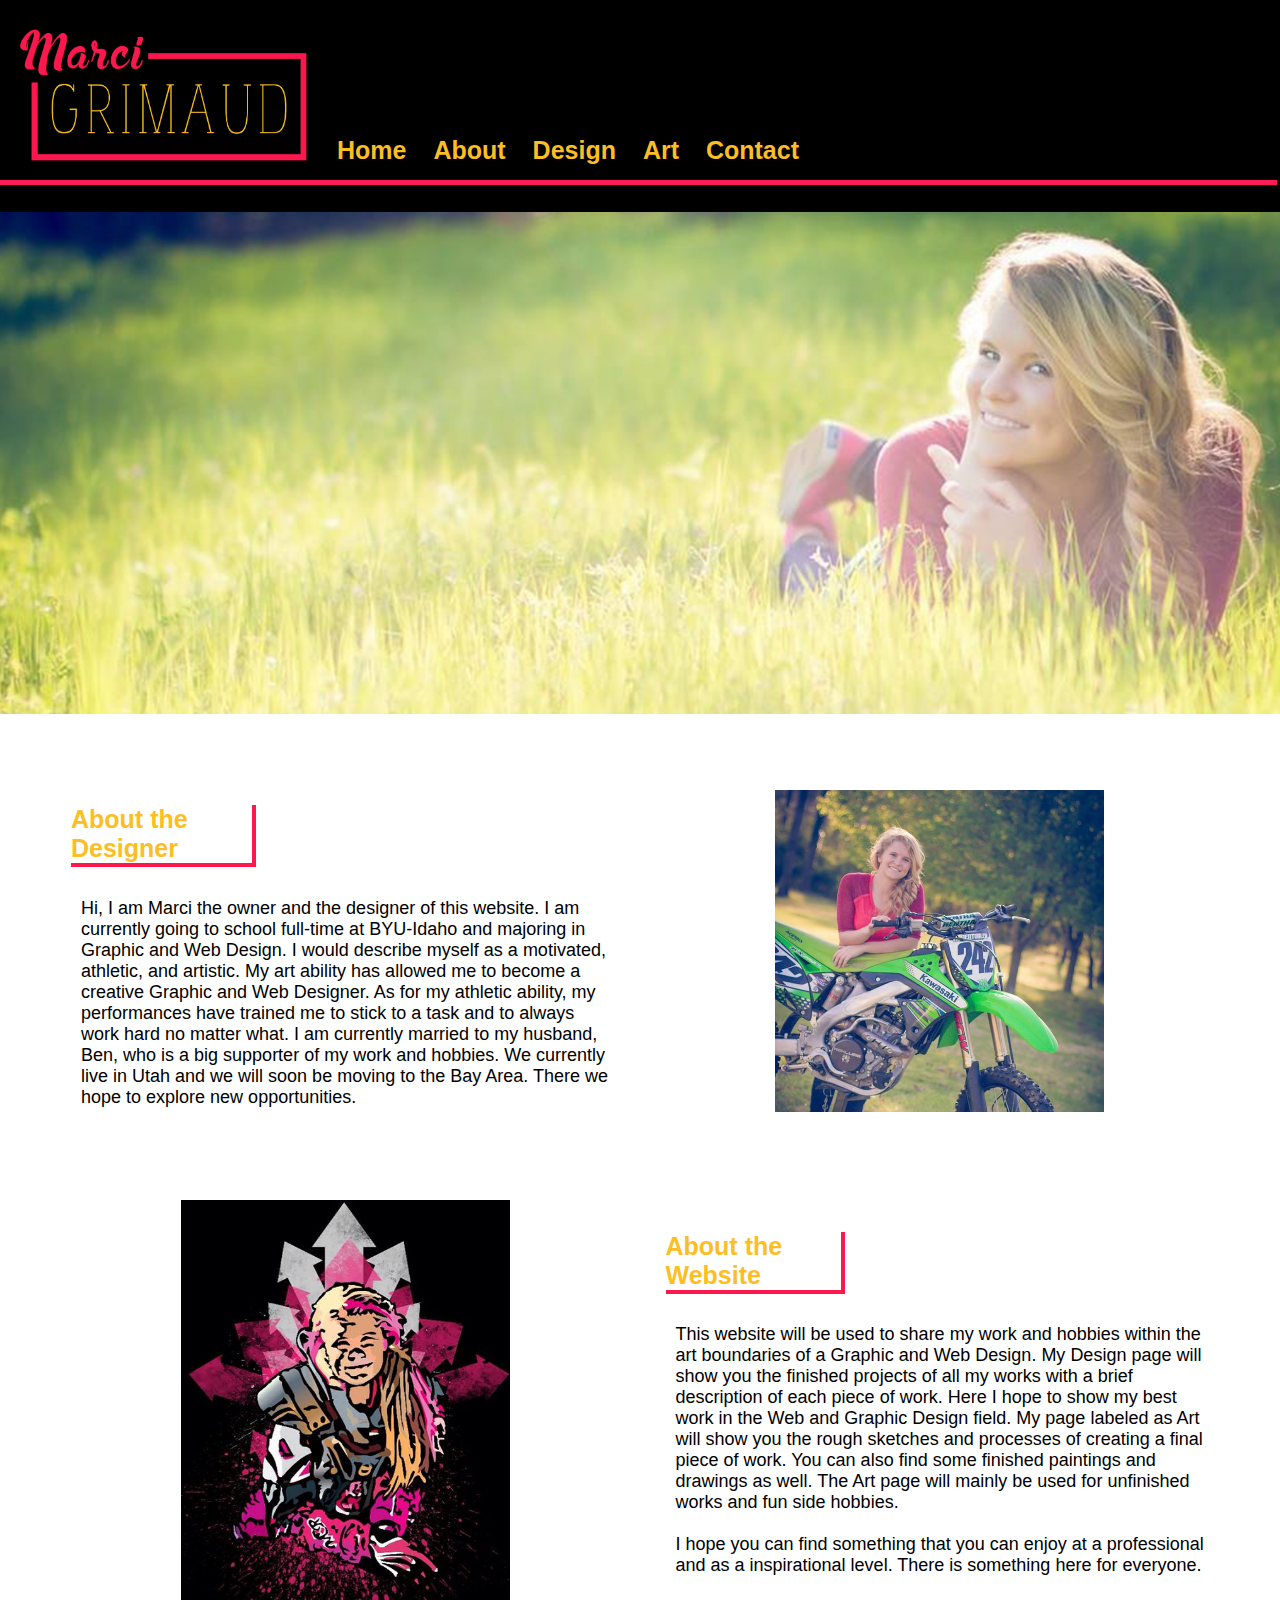
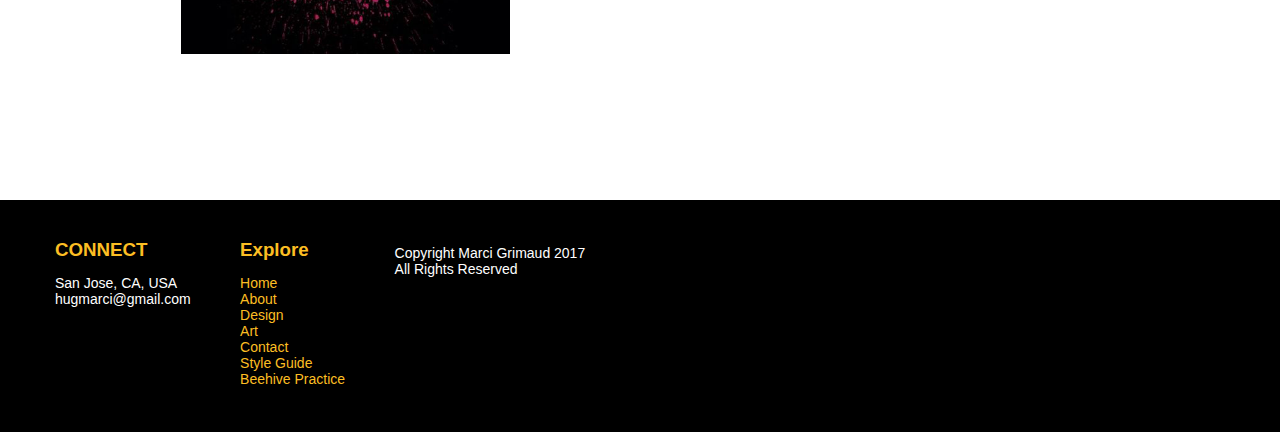
<file: mgabout.html>
<!DOCTYPE HTML>
<html lang="en">
	<head>
		<title> About Hugmarci</title>
		<meta charset="UTF-8"/>
    	<link href="styleguide.css" type="text/css" rel="stylesheet" />
	</head>
	<body>
		
<!-- Navigation Section -->		
		<nav id="mainnav">
			<img src="images/Logo.png" class="navlogo" alt="Website's Logo">
				<ul>
					<li><a href="mghome.html">Home</a></li>
					<li><a href="mgabout.html">About</a></li>
					<li><a href="mgdesign.html">Design</a></li>
					<li><a href="mgart.html">Art</a></li>
					<li><a href="mgcontact.html">Contact</a></li>
				</ul>
		</nav>
				
				
					
<!-- Body Section -->		
		<img src="images/aboutbanner.png" class="banner" id="photoban"  alt="Picture of me laying in the tall grass">
	<section class= "fullbody">	
		
		<Section id="section1"> 
			<div class="rightcol1" >

				<h2 class="abouthwidth1">About the Designer</h2>
				<p class="We-believe-that">Hi, I am Marci the owner and the designer of 
				this website.  I am currently going to school full-time at BYU-Idaho and 
				majoring in Graphic and Web Design. I would describe myself as a motivated, 
				athletic, and artistic. My art ability has allowed me to become a creative 
				Graphic and Web Designer. As for my athletic ability, my performances have 
				trained me to stick to a task and to always work hard no matter what. I am 
				currently married to my husband, Ben, who is a big supporter of my work and 
				hobbies. We currently live in Utah and we will soon be moving to the Bay Area. 
				There we hope to explore new opportunities.  </p>
			</div>
	
			<div class="leftcol1">
				<img class="photo" src="images/memx.png" alt="Me and my dirtbike" Width="500"> <br>
			</div>
		</Section>
				
			
			
		<section id="section2">
			<div class="rightcol2">

				<img class="photo" src="images/potrait.png" alt= "Graphic Design Portrait, Abstract" Width="400">
			</div>

			<div class="leftcol2">
					
				<h2 class="abouthwidth2">About the Website</h2>
				<p>This website will be used to share my work and hobbies within the art 
				boundaries of a Graphic and Web Design. My Design page will show you the 
				finished projects of all my works with a brief description of each piece of 
				work. Here I hope to show my best work in the Web and Graphic Design field. 
				My page labeled as Art will show you the rough sketches and processes of 
				creating a final piece of work. You can also find some finished paintings 
				and drawings as well. The Art page will mainly be used for unfinished works 
				and fun side hobbies. 
				 <br>
				 <br>
				 I hope you can find something that you can enjoy at a professional and 
				 as a inspirational level. There is something here for everyone.
				 <p>
			</div>
		</section>	
		
		
		
	</section>		
	
	
	<footer>
		<ul>
			<li>
				<h3>CONNECT</h3>
				<p class="footertxt">
					San Jose, CA, USA
					<br>
					hugmarci@gmail.com
				</p>
			</li>
			
			<li>
				<h3>Explore</h3>
				<p class="footertxt">
					<a href="mghome.html"> Home </a>
					<br>
					<a href="mgabout.html"> About</a>
					<br>
					<a href="mgdesign.html"> Design</a>
					<br>
					<a href="mgart.html"> Art</a>
					<br>
					<a href="mgcontact.html"> Contact</a>
					<br>
					<a href="styleguide.html">Style Guide</a>
					<br>
					<a href="http://hugmarcidesign.com/practice/index.html">Beehive Practice</a>
				</p>
			</li>
			<li>
				<p class="footertxt">
					Copyright Marci Grimaud 2017
					<br>
					All Rights Reserved
				</p>
			</li>
		</ul>
	</footer>
		
	</body>
</html>
</file>
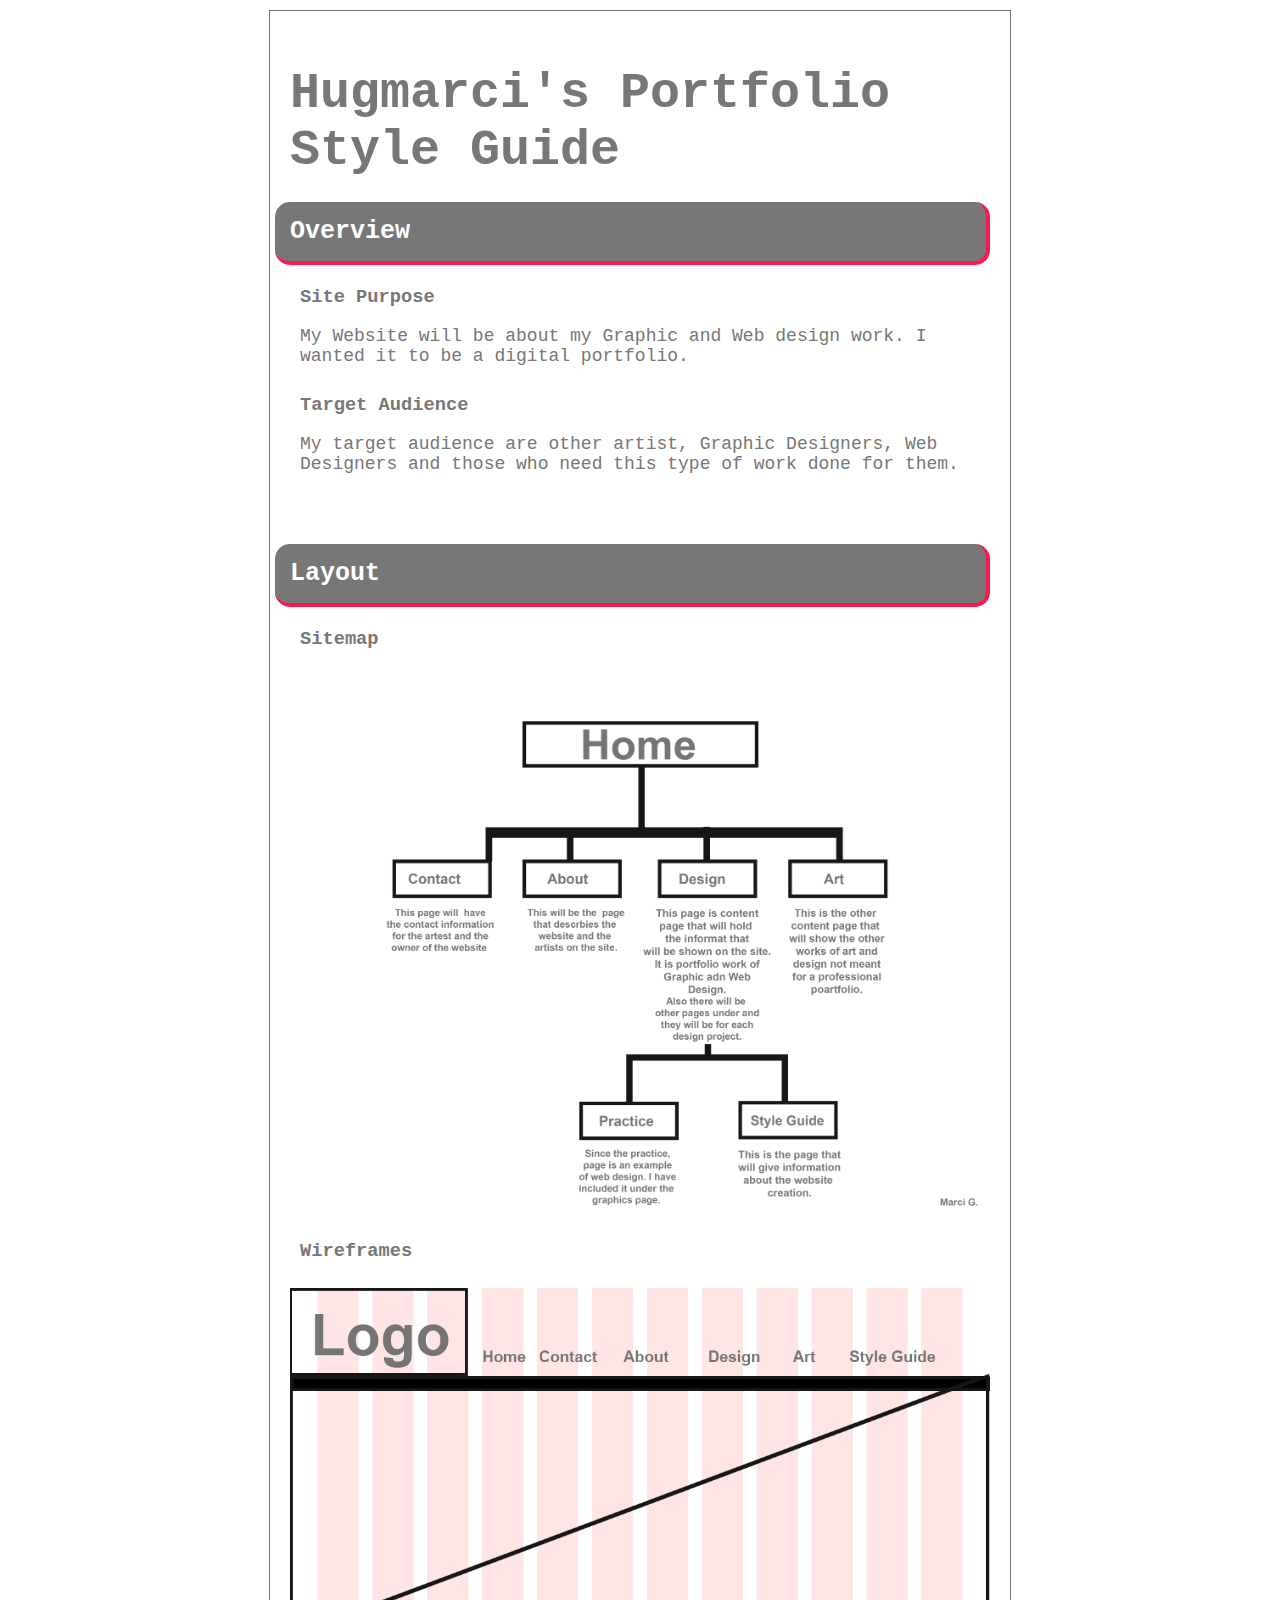
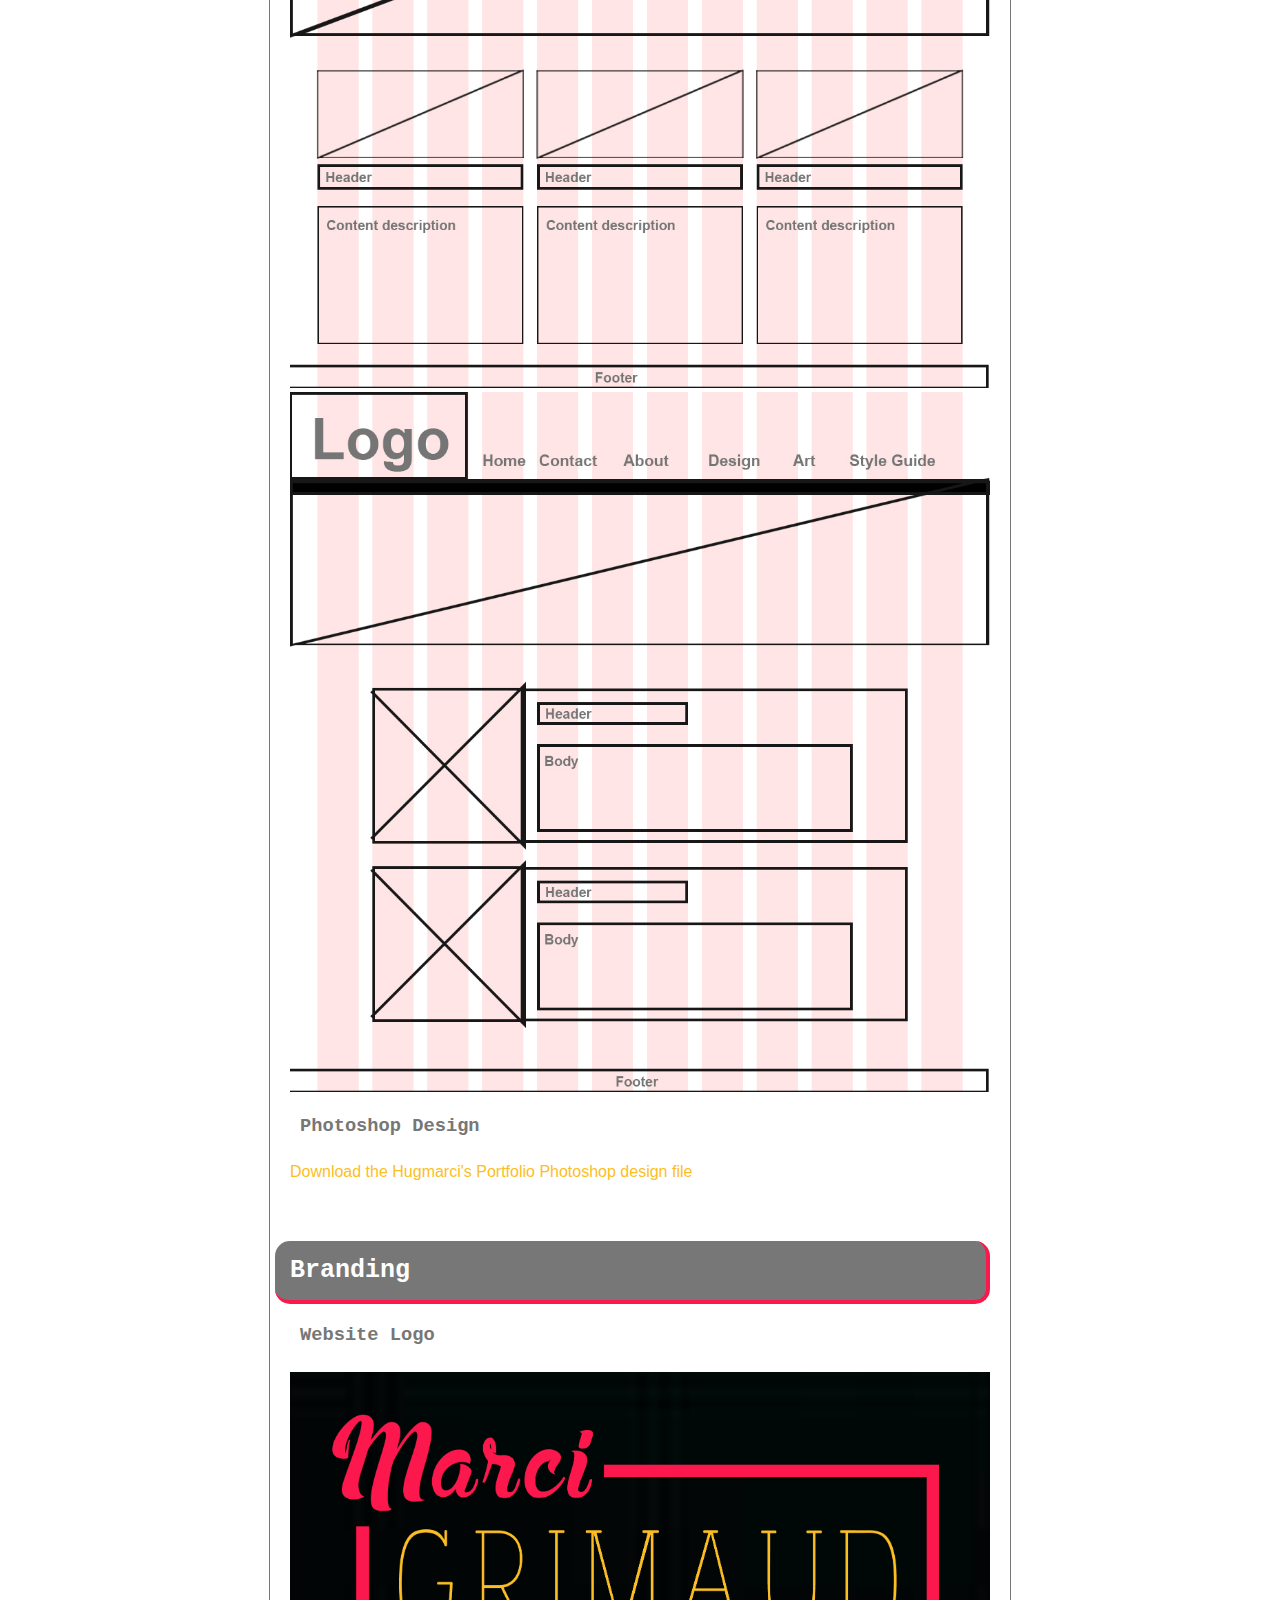
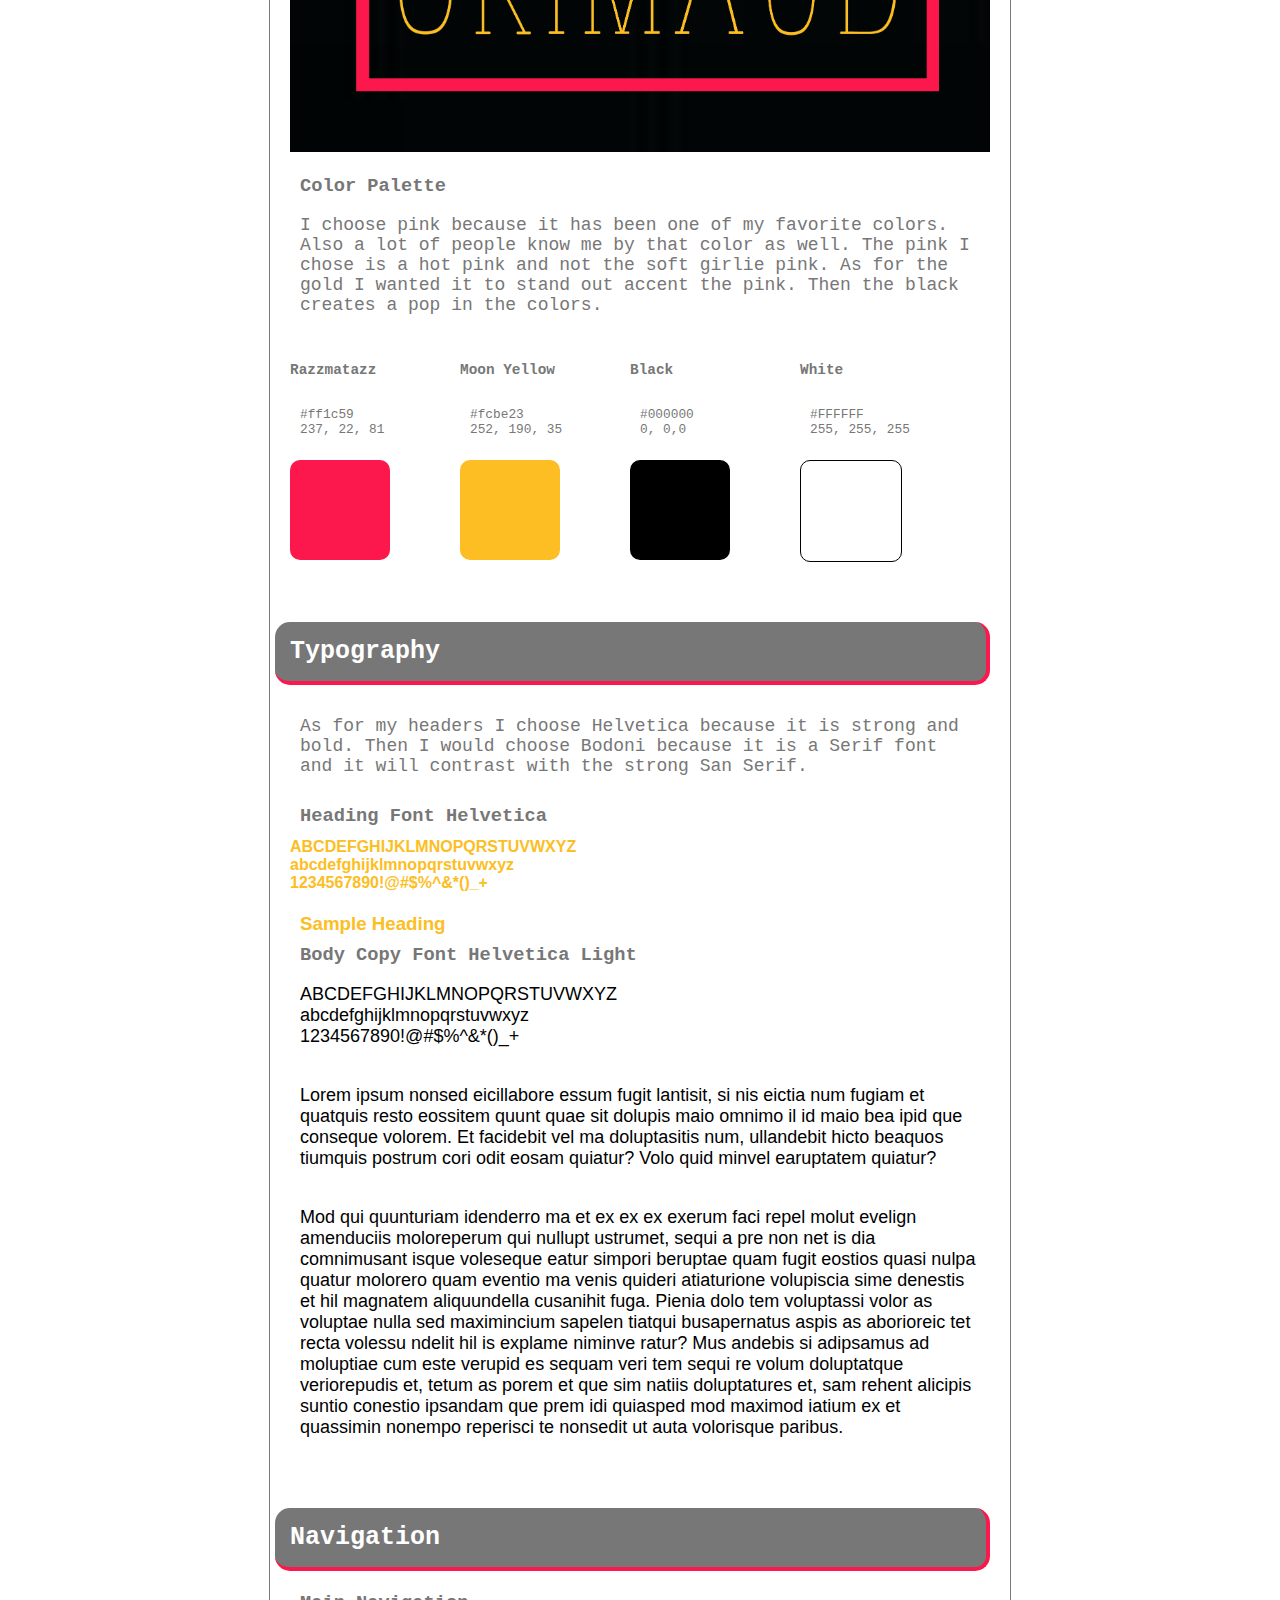
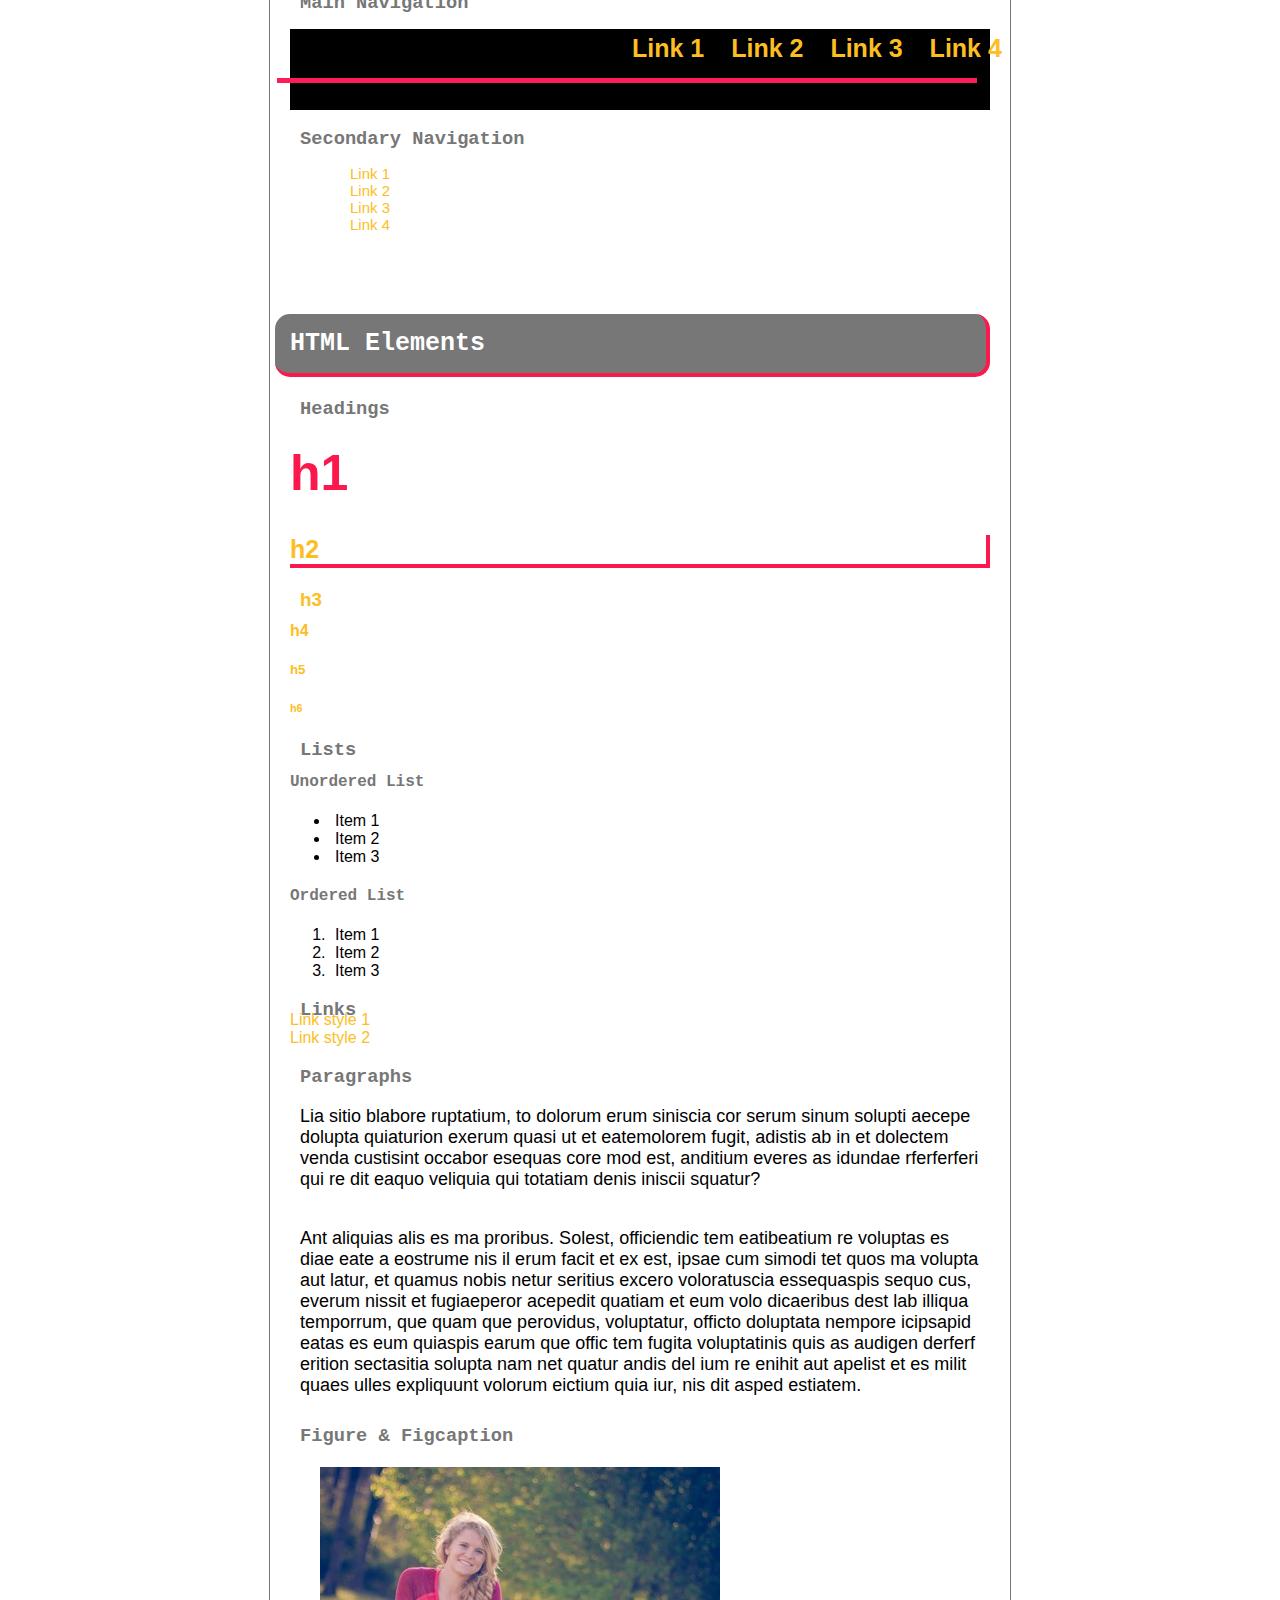
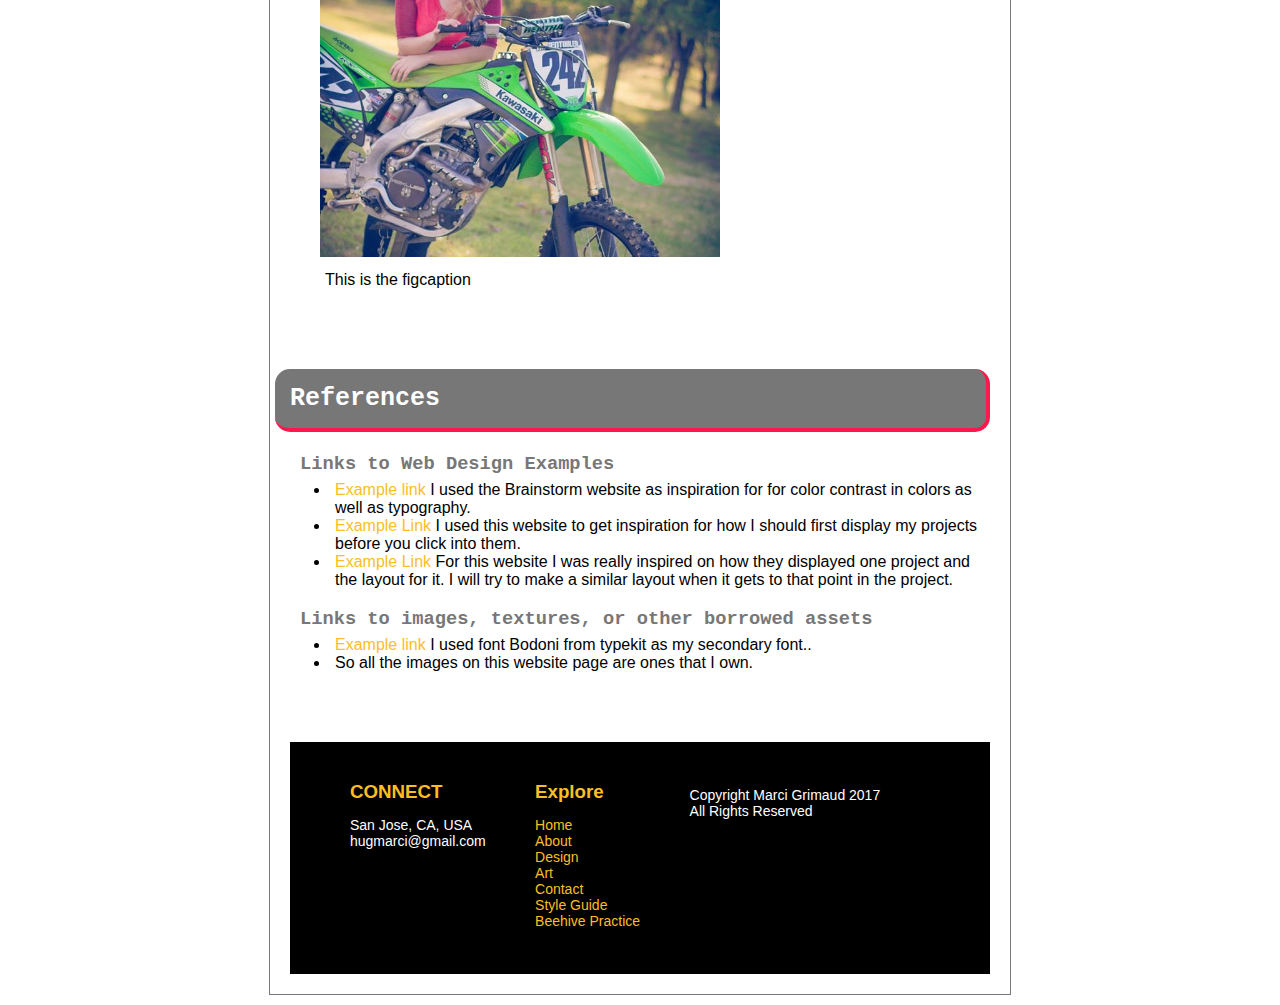
<file: styleguide.html>
<!DOCTYPE html>
<html lang="en">
	<head>
		<title> Hugmarci's Portfolio Style Guide</title>
		<meta charset="UTF-8"/>
    	<link href="styleguide.css" type="text/css" rel="stylesheet" />
	</head>
	<body id="bodystyleguide">
		<h1 class="styleguide">Hugmarci's Portfolio Style Guide</h1>
		
		
<!-- Overview Section -->

		<section>
			<h2 class="styleguide">Overview</h2>
			<h3 class="styleguide">Site Purpose</h3>
			<p class="styleguide">My Website will be about my Graphic and Web design work. 
			I wanted it to be a digital portfolio.</p>
			<h3 class="styleguide">Target Audience</h3>
			<p class="styleguide">My target audience are other artist, Graphic Designers, Web Designers 
			and those who need this type of work done for them.</p>
		</section>
		
<!-- Layout Section -->		
		
		<section>
			<h2 class="styleguide">Layout</h2>
			<h3 class="styleguide">Sitemap</h3><br><br>
			<img src="images/hugmarciSiteguide.png" width="700" alt="Hugmarci's Portfolio Sitemap image"/>
			<h3 class="styleguide">Wireframes</h3><br><br>
			<img src="images/hugmarciwireframehome.png" width="700" alt="Hugmarci's Portfolio Wireframe 1 image"/>
			<img src="images/hugmarciwireframe.png" width="700" alt="Hugmarci's Portfolio Wireframe 2 image"/>
			<h3 class="styleguide">Photoshop Design</h3><br><br>
			<!-- You have not created this file yet. When this is completed you will need to 
			upload it to your website and update the following link. -->
			<a href="images/Mock-UpMarciG.psd">Download the Hugmarci's Portfolio Photoshop design file</a>
		</section>
		
<!-- Branding Section -->		
		
		<section>	
			<h2 class="styleguide">Branding</h2>
			<h3 class="styleguide">Website Logo</h3><br><br>
			<img src="images/hugmarcilogo.png" width="400" alt="Hugmarci's Portfolio Logo image"/>
			<h3 class="styleguide">Color Palette</h3>
			<p class="styleguide">I choose pink because it has been one of my favorite 
			colors. Also a lot of people know me by that color as well. The pink I chose 
			is a hot pink and not the soft girlie pink. As for the gold I wanted it to 
			stand out accent the pink.  Then the black creates a pop in the colors.  </p>
			
			<div id="color1" class="colorgroup">
				<h4 class="styleguide">Razzmatazz</h4>
				<p class="styleguide">#ff1c59<br/>
				237, 22, 81</p>
				<div class="swatches" id="swatch1"></div>
			</div>
			
			<div id="color2" class="colorgroup">
				<h4 class="styleguide">Moon Yellow</h4>
				<p class="styleguide">#fcbe23<br/>
				252, 190, 35</p>
				<div class="swatches" id="swatch2"></div>
			</div>
			
			<div id="color3" class="colorgroup">
				<h4 class="styleguide">Black</h4>
				<p class="styleguide">#000000<br/>
				0, 0,0</p>
				<div class="swatches" id="swatch3"></div>
			</div>
			
			<div id="color4" class="colorgroup">
				<h4 class="styleguide">White</h4>
				<p class="styleguide">#FFFFFF<br/>
				255, 255, 255</p>
				<div class="swatches" id="swatch4"></div>
			</div>
			<div class="clear"></div>
		</section>
		
<!-- Typography Section -->		
		
		<section>	
			<h2 class="styleguide">Typography</h2>
			<p class="styleguide">As for my headers I choose Helvetica because it is strong and bold. 
			Then I would choose Bodoni because it is a Serif font and it will contrast with the strong San Serif. </p>
			
			<h3 class="styleguide">Heading Font Helvetica</h3>
			<h4>ABCDEFGHIJKLMNOPQRSTUVWXYZ<br/>
			abcdefghijklmnopqrstuvwxyz<br/>
			1234567890!@#$%^&amp;*()_+</h4>
			<h3>Sample Heading</h3>
			
			<h3 class="styleguide">Body Copy Font Helvetica Light</h3>
			<p>ABCDEFGHIJKLMNOPQRSTUVWXYZ<br/>
			abcdefghijklmnopqrstuvwxyz<br/>
			1234567890!@#$%^&amp;*()_+</p>
			<p>Lorem ipsum nonsed eicillabore essum fugit lantisit, si nis eictia num fugiam et quatquis resto eossitem quunt quae sit dolupis maio omnimo il id maio bea ipid que conseque volorem. Et facidebit vel ma doluptasitis num, ullandebit hicto beaquos tiumquis postrum cori odit eosam quiatur? Volo quid minvel earuptatem quiatur?</p>
			<p>Mod qui quunturiam idenderro ma et ex ex ex exerum faci repel molut evelign amenduciis moloreperum qui nullupt ustrumet, sequi a pre non net is dia comnimusant isque voleseque eatur simpori beruptae quam fugit eostios quasi nulpa quatur molorero quam eventio ma venis quideri atiaturione volupiscia sime denestis et hil magnatem aliquundella cusanihit fuga. Pienia dolo tem voluptassi volor as voluptae nulla sed maximincium sapelen tiatqui busapernatus aspis as aborioreic tet recta volessu ndelit hil is explame niminve ratur?
Mus andebis si adipsamus ad moluptiae cum este verupid es sequam veri tem sequi re volum doluptatque veriorepudis et, tetum as porem et que sim natiis doluptatures et, sam rehent alicipis suntio conestio ipsandam que prem idi quiasped mod maximod iatium ex et quassimin nonempo reperisci te nonsedit ut auta volorisque paribus.</p>
		</section>
		
<!-- Navigation Section -->		
		
		<section>	
			<h2 class="styleguide">Navigation</h2>
			<h3 class="styleguide">Main Navigation</h3>
			<nav id="mainnav">
				<ul>
					<li><a href="#">Link 1</a></li>
					<li><a href="#">Link 2</a></li>
					<li><a href="#">Link 3</a></li>
					<li><a href="#">Link 4</a></li>
				</ul>
				
			</nav>
			<h3 class="styleguide">Secondary Navigation</h3>
			<nav id="secondnav">
				<ul>
					<li><a href="#">Link 1</a></li>
					<li><a href="#">Link 2</a></li>
					<li><a href="#">Link 3</a></li>
					<li><a href="#">Link 4</a></li>
				</ul>
			</nav>
		</section>
		
<!-- HTML Elements Section -->		
		
		<section>
			<h2 class="styleguide">HTML Elements</h2>
			<h3 class="styleguide">Headings</h3>
			<h1>h1</h1>
			<h2>h2</h2>
			<h3>h3</h3>
			<h4>h4</h4>
			<h5>h5</h5>
			<h6>h6</h6>
			<h3 class="styleguide">Lists</h3>
			<h4 class="styleguide">Unordered List</h4>
			<ul>
			  <li>Item 1</li>
			  <li>Item 2</li>
			  <li>Item 3</li>
			</ul>
			<h4 class="styleguide">Ordered List</h4>
			<ol>
			  <li>Item 1</li>
			  <li>Item 2</li>
			  <li>Item 3</li>
			</ol>
			
			<h3 class="styleguide">Links</h3>
			<a href="#">Link style 1</a><br/>
			<a href="#" class="linkstyle2">Link style 2</a>

			<h3 class="styleguide">Paragraphs</h3>
			<p>Lia sitio blabore ruptatium, to dolorum erum siniscia cor serum sinum 
			solupti aecepe dolupta quiaturion exerum quasi ut et eatemolorem fugit, adistis
			 ab in et dolectem venda custisint occabor esequas core mod est, anditium everes as idundae rferferferi qui re dit eaquo veliquia qui totatiam denis iniscii squatur?</p>
			<p>Ant aliquias alis es ma proribus. Solest, officiendic tem eatibeatium re 
			voluptas es diae eate a eostrume nis il erum facit et ex est, ipsae cum simodi 
			tet quos ma volupta aut latur, et quamus nobis netur seritius excero voloratuscia
			essequaspis sequo cus, everum nissit et fugiaeperor acepedit quatiam et eum volo
			 dicaeribus dest lab illiqua temporrum, que quam que perovidus, voluptatur, 
			 officto doluptata nempore icipsapid eatas es eum quiaspis earum que offic 
			 tem fugita voluptatinis quis as audigen derferf erition sectasitia solupta 
			 nam net quatur andis del ium re enihit aut apelist et es milit quaes ulles 
			 expliquunt volorum eictium quia iur, nis dit asped estiatem. </p>
			
			<h3 class="styleguide">Figure & Figcaption</h3>
			<figure>
				<img src="images/memx.png" alt="Figure image Of me and my dirtbike" />
				<figcaption>This is the figcaption</figcaption>
			</figure>		
		</section>
		
<!-- References Section -->		
		
		<section>
			<h2 class="styleguide">References</h2>
			<!-- List the websites you used as inspiration or plan on using for inspiration. Also include which elements of these websites you used or plan on using. -->
			<h3 class="styleguide">Links to Web Design Examples</h3>
			<ul class="styleguide">
				<li><a href="https://brainstorm.ie/">Example link</a> I used the Brainstorm website as 
				inspiration for for color contrast in colors as well as typography. </li>
				<li><a href="https://mnf.at/projekte/radio-energy.html">Example Link</a> I 
				used this website to get inspiration for how I should first display my projects before you click into them. </li>
				<li><a href="http://www.hewasborn.com/#/">Example Link</a> For this website I was really 
				inspired on how they displayed one project and the layout for it. I will try to make a similar layout when it gets to that point in the project.</li>
			</ul>
			<h3 class="styleguide">Links to images, textures, or other borrowed assets</h3>
			<ul class="styleguide">
				<li><a href="https://typekit.com/fonts/ltc-bodoni-175">Example link</a> I used font Bodoni from typekit as my secondary font.. </li>
				<li>So all the images on this website page are ones that I own.</li>
			</ul>
		</section>
		
	
	<footer>
		<ul>
			<li>
				<h3>CONNECT</h3>
				<p class="footertxt">
					San Jose, CA, USA
					<br>
					hugmarci@gmail.com
				</p>
			</li>
			
			<li>
				<h3>Explore</h3>
				<p class="footertxt">
					<a href="mghome.html"> Home </a>
					<br>
					<a href="mgabout.html"> About</a>
					<br>
					<a href="mgdesign.html"> Design</a>
					<br>
					<a href="mgart.html"> Art</a>
					<br>
					<a href="mgcontact.html"> Contact</a>
					<br>
					<a href="styleguide.html">Style Guide</a>
					<br>
					<a href="http://hugmarcidesign.com/practice/index.html">Beehive Practice</a>
				</p>
			</li>
			<li>
				<p class="footertxt">
					Copyright Marci Grimaud 2017
					<br>
					All Rights Reserved
				</p>
			</li>
		</ul>
	</footer>
		</body>

</html>
</file>
<file: styleguide.css>
/* --------------------------------------------- */
/* --------- Branding: Color Palette ----------- */
/* --------------------------------------------- */
/* These are the colors of the boxes under the Branding section */
#swatch1{
	background-color: #fc184d;
}	
#swatch2{
	background-color: #fcbe23;
}	
#swatch3{
	background-color: #000000;
}	
#swatch4{
	background-color: #FFFFFF;
	border:black solid 1px;
}		

/* ----------------------------------------------------- */
/* --------- Typography: Heading & Body Copy ----------- */
/* ----------------------------------------------------- */
/* These are the font families of all the headings and body copy */


body{
	font-family: "Helvetica", serif;
	font-style: normal;
	font-weight: lighter;
	margin: -5px;
	margin-bottom: 0px;
	margin-right: -10px;

}

.fullbody{
	padding: 40px;
	
	display: block;

    overflow-x:auto;
    
	
	max-width: 100%;
	
	vertical-align: middle;
	
}

h1,h2,h3,h4,h5,h6{
	font-family: "Helvetica", 'san-serif';
}

p {
	font-size: 18px;
}

footer p {
	font-size: 14px;
}


img {
	width: 100%;

}
/* -------------------------------------------------- */
/* --------- Navigation: Main & Secondary ----------- */
/* -------------------------------------------------- */
/* Colors, style, floating, shapes, etc of main & secondary navs */

/* Main Navigation Style */
#mainnav{
	background-color: #000000;
	padding-bottom: 2px;
	
	font-family: "Helvetica", 'san-serif';
	font-size: 25px;
	font-weight: bold;
	
	list-style-type: none;
		
	margin: auto;
		
	width: 100%;

}
#mainnav ul{
	width: 100%;
	
	margin-left: -13px;
	margin-right: -15px;
	
    padding: 0px;
    
    padding-bottom: 5px;
    border-bottom: 5.5px  solid #ff1c59;

}

#mainnav li{
	display: inline-block;
	
	padding: 5px 10px;
	
	margin-bottom: 5px;
	
	position: relative;
	left: 345px;
}

#mainnav a:link{
	color: #fcbe23;
	/* other styles */
}

#mainnav a:visited{
	color: #fcbe23;
	/* other styles */
}

#mainnav a:hover{
	color: #ff1c59;
	/* other styles */
}

#mainnav a:active{
	color: #FFFFFF;
	/* other styles */
}

nav li a {
	text-decoration: none;
	display:  block;
}

.navlogo {
	Width: 300px;
	
	margin-top: -40px;
	padding-left: 20px;
	
	display: inline-block;
	position: relative;
	top: 69px;

}

#banner {
	max-width: 100%;
}

.photoban { 
		width:100%
}



footer {
		background-color: black;	
		padding:5px;	
				
		}

.footertxt{
	color: #FFFFFF;

}

footer ul{
	width: 100%;
	
}
footer li {

	position: relative;
	display: inline-block;
	vertical-align: top;
	padding: 0px 20px;
}


/* Secondary Navigation Style */
#secondnav{
	background-color:#FFFFFF;
	padding: 15px;

}
#secondnav ul{
	padding-bottom: 10px;
	padding-top: 10px;
	
	list-style-type: none;
		
	margin: auto auto -4px;
		
	width: 100%;
		
	display: inline-block;
	
	font-family: "Helvetica", 'san-serif';
	font-size: 15px;

}

#secondnav a li{
	display:  inline-block;
	padding-bottom: 10px;
	padding-top: 10px;

}

#secondnav a:link{
	color: #fcbe23;
	/* other styles */
}

#secondnav a:visited{
	color: #000000;
	/* other styles */
}

#secondnav a:hover{
	color: #fcbe23;
	/* other styles */
}

#secondnav a:active{
	color: #fcbe23;
	/* other styles */
}

/* ----------------------------------- */
/* --------- HTML Elements ----------- */
/* ----------------------------------- */
/* Styling for all HTML Elements */

/* True for all headings */
h1, h2, h3 ,h4, h5, h6{
	color: #fcbe23;
}
/* Style for individual headings */
h1{ 
	font-size: 50px;
	color: #fc184d;
}

h2{
	font-size: 25px;
	border-bottom: 4px solid #fc184d;
	border-right: 4px solid #fc184d;
	

}

.hwidth{
	width: 20%;

}

.hwidth1{
	width: 23%;

}
.hwidth2{
	width: 11%;

}

h3{
	padding-left: 10px;
	margin-bottom: -10px;

}



/* Non-Navigational Link Styles */
/* This is for all default links on your page */
a:link{
	color: #fcbe23;
	text-decoration: none;
}

a:visited{	
	color: #fcbe23;

}

a:hover{
	color: #ff1c59;

}
a:active{
	color: #ff1c59;

}

/* This is for secondary link styles (possibly in your footer, etc) */
.linkstyle2 a:link{
	color: #fc184d;
}
.linkstyle2 a:visited{
	color: #FFFFFF;
}
.linkstyle2 a:hover{
	color: #fcbe23;
}
.linkstyle2 a:active{
	color: #FFFFFF;
}


/* Paragraph Styles */
p{
	color:#000000;
	padding: 10px;
	/* Other paragraph styles */
}

/* Figure and Figcaption Styles */
.figsgroup{
    padding: 20px;	
	margin: auto;

	
	position: relative;
	left: 80px;
	top: 90px;
	}    
    
.figsgroup {
	display: inline;
    margin: 0px;
    padding: 0px;
    vertical-align:middle;
    width:400px;

}
.artbox2  {
	position: relative;
	top: 22px;

}


.artbox  {
	position: relative;
	top: 40px;

}
    
figure{
	padding: 20px;	
	margin: auto;
		
	display: inline-block;
	
}
figure img{
	padding:10px;
	width: 400px;
	

}
figcaption{
	margin-left: 15px;
	font-family: "Helvetica", 'san-serif';
	text-align: left;
	width: 400px;
	
}

/* List Styles */
ul{

}
ul li{ 
	padding-left: 5px;
	font-family: "Helvetica", 'san-serif';

}

ol{

}
ol li{
	padding-left: 5px;
	font-family: "Helvetica", 'san-serif';

}



/* ----------------------------------- */
/* --------- About  Page ----------- */
/* ----------------------------------- */
#section1,	#section2 { 
				display: flex; 
				flex-flow:row wrap;
				align-items: center;
				margin:.5em; padding:5px;}
				
.rightcol1, .leftcol1, .leftcol2, .rightcol2 {
				width:50%;
				padding:15px;
				flex: 1 0 15em;
				align-items: center;
				margin:.5em;}

.abouthwidth1 { 
				width: 33%

}

.abouthwidth2 { 
				width: 32%

}
.photo {
				 display: block;
   				 margin: auto;

				max-width:60%;
				}
				
				
/* ----------------------------------- */
/* --------- DESIGN  Page ----------- */
/* ----------------------------------- */


.dsection2 { 
				display: flex; 
				flex-flow:row wrap;
				align-items: center;
				margin:.5em; padding:5px;}
				
.dleftcol2 {
				width:75%;
				}					
								
				
.drightcol2{
				width:25%;
				padding:15px;
				flex: 1 0 15em;
				align-items: center;
				margin:.5em;}		
					
.designwidth2 { 
				width: 15%;

}
.designwidth1 { 
				width: 18%;

}

/* ----------------------------------- */
/* --------- Art  Page ----------- */
/* ----------------------------------- */
.centergallery {
	position: relative;
    margin: 0 auto;
  	width: 80%;
    background-color: white;

}

div.gallery {
 	width: 400px;
    margin: 5px;

    float: left;
   
}

div.gallery:hover {
    border: 4px solid #ff1c59;
}

div.gallery img {
    width: 100%;
    height: auto;
}

				
/* ----------------------------------- */
/* --------- Contact  Page ----------- */
/* ----------------------------------- */				
/* Style inputs with type="text", select elements and textareas */
input[type=text], select, textarea {
    width: 100%; 
    padding: 12px;  
    border: 1px solid #000000; 
    
    color: #000000;
	font-size:12px;
    
    border-radius: 4px; 
    box-sizing: border-box; /* Make sure that padding and width stays in place */
    margin-top: 6px; /* Add a top margin */
    margin-bottom: 16px; /* Bottom margin */
    resize: vertical /* Allow the user to vertically resize the textarea (not horizontally) */
}

/* Style the submit button with a specific background color etc */
input[type=submit] {
    background-color: #fc184d;
    color: #FFFFFF;
    padding: 12px 20px;
    width: 150px;
    border: none;
    border-radius: 4px;
    cursor: pointer;
}

/* When moving the mouse over the submit button, add a darker green color */
input[type=submit]:hover {
    background-color: #fcbe23;
}
    
/* Add a background color and some padding around the form */
.container {
	width: 45%;
    border-radius: 5px;
    padding: 20px;
    
     display: block;
    margin: auto;
}
		
.nameline{
	width: 19%;

}	
		
.subcountryline{
	width: 14%;

}				
				

/* ------------------------------------- */
/* ---------  Home Page for main site CSS ----------- */
/* ------------------------------------- */

#homepageforall {
	text-align: center;

}

/* ------------------------------------- */
/* --------- Style Guide CSS ----------- */
/* ------------------------------------- */
/* The following CSS is used for the styling of the structure of the Style Guide itself */
#bodystyleguide{
	width: 700px;
	margin: 10px auto;
	border: 1px solid #777;
	padding: 20px;
}

.styleguide{
	font-family: "Courier New", Courier, monospace;
}
h1.styleguide, h2.styleguide, h3.styleguide, h4.styleguide, h5.styleguide, h6.styleguide{
	color: #777;
	font-family: "Courier New", Courier, monospace;
}
h2.styleguide{
    background-color: #777;
    border-radius: 15px;
    padding: 15px;
    margin-left: -15px;
    color: white;
}
p.styleguide{
	color: #777;
	font-family: "Courier New", Courier, monospace;
}

section{
    margin-top: -10px;
    margin-bottom: 70px; 
}
.colorgroup{
    float: left;
    width: 170px;
}
.colorgroup h4{
	font-size: .9em;
}
.colorgroup p{
    font-size: .8em;
}
.clear{
    clear: both;
}
.swatches{
    width: 100px;
    height: 100px;
    border-radius: 10px;
}
</file>
